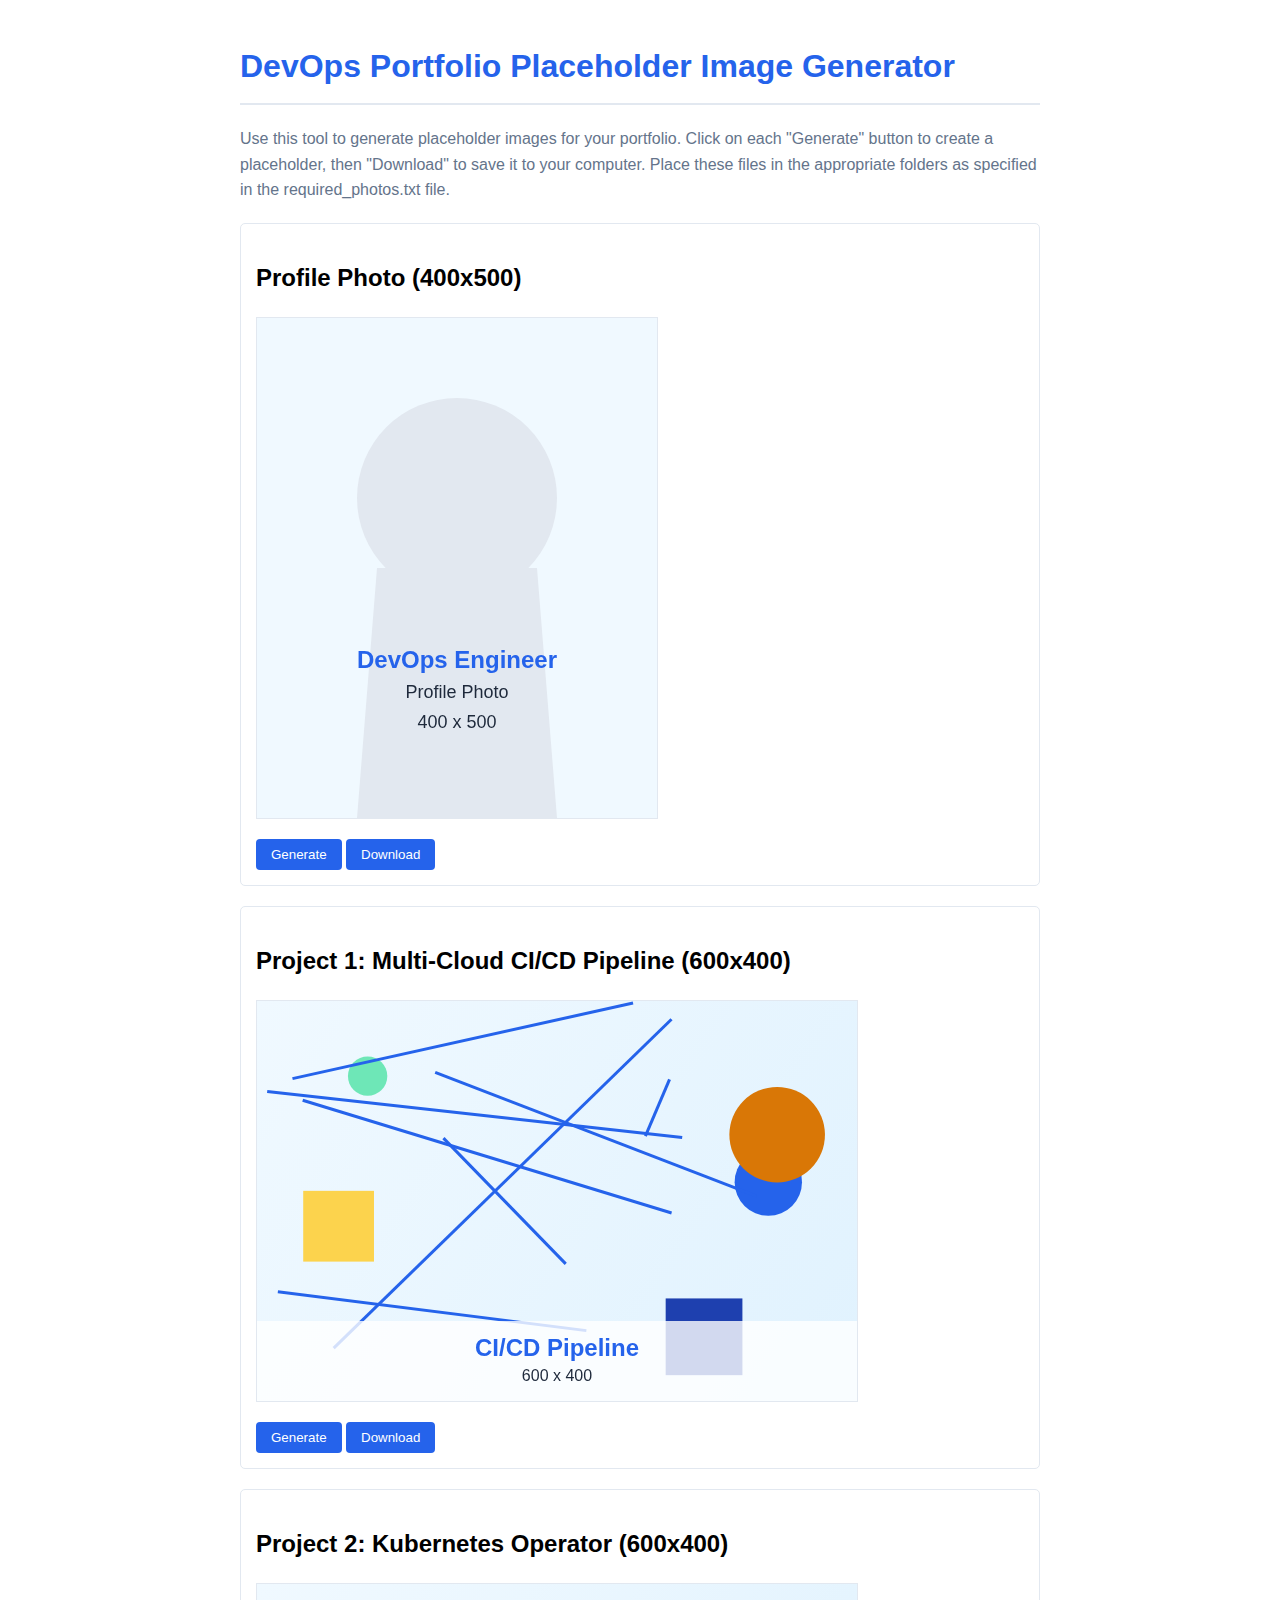
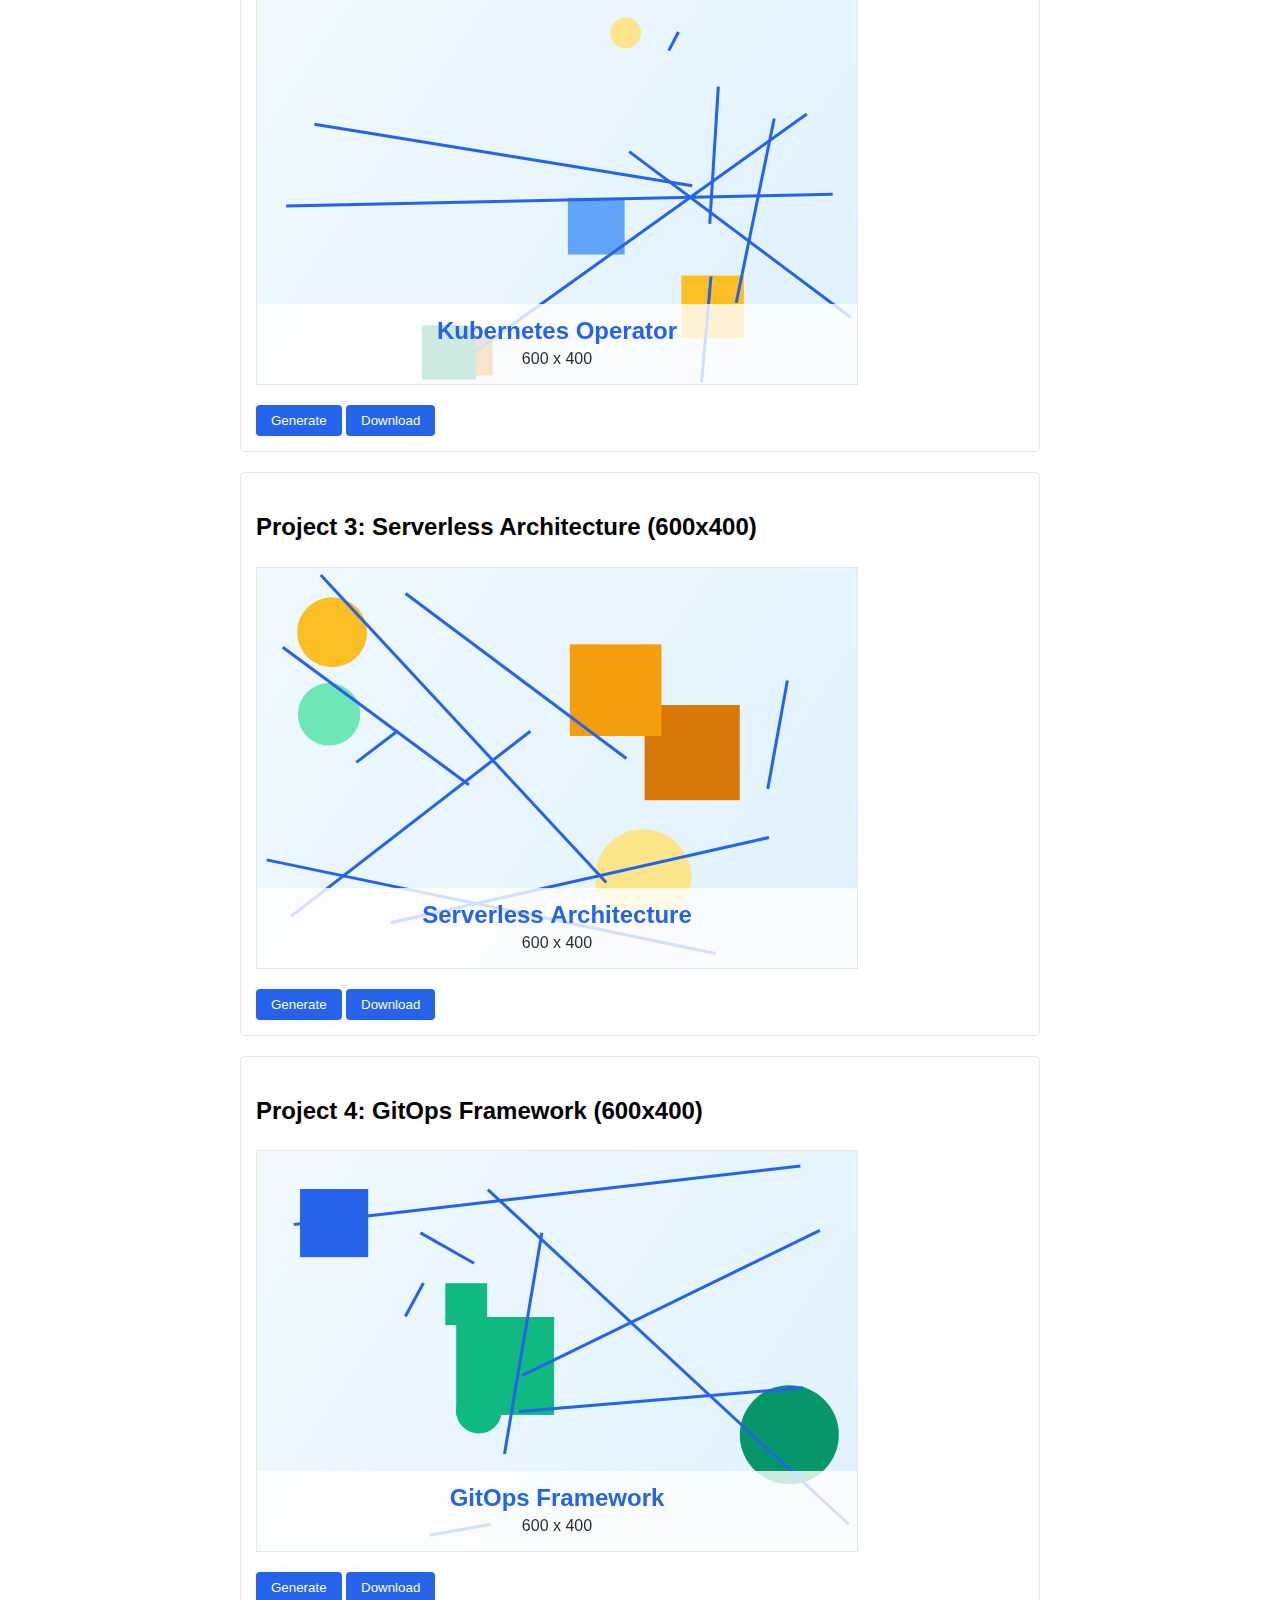
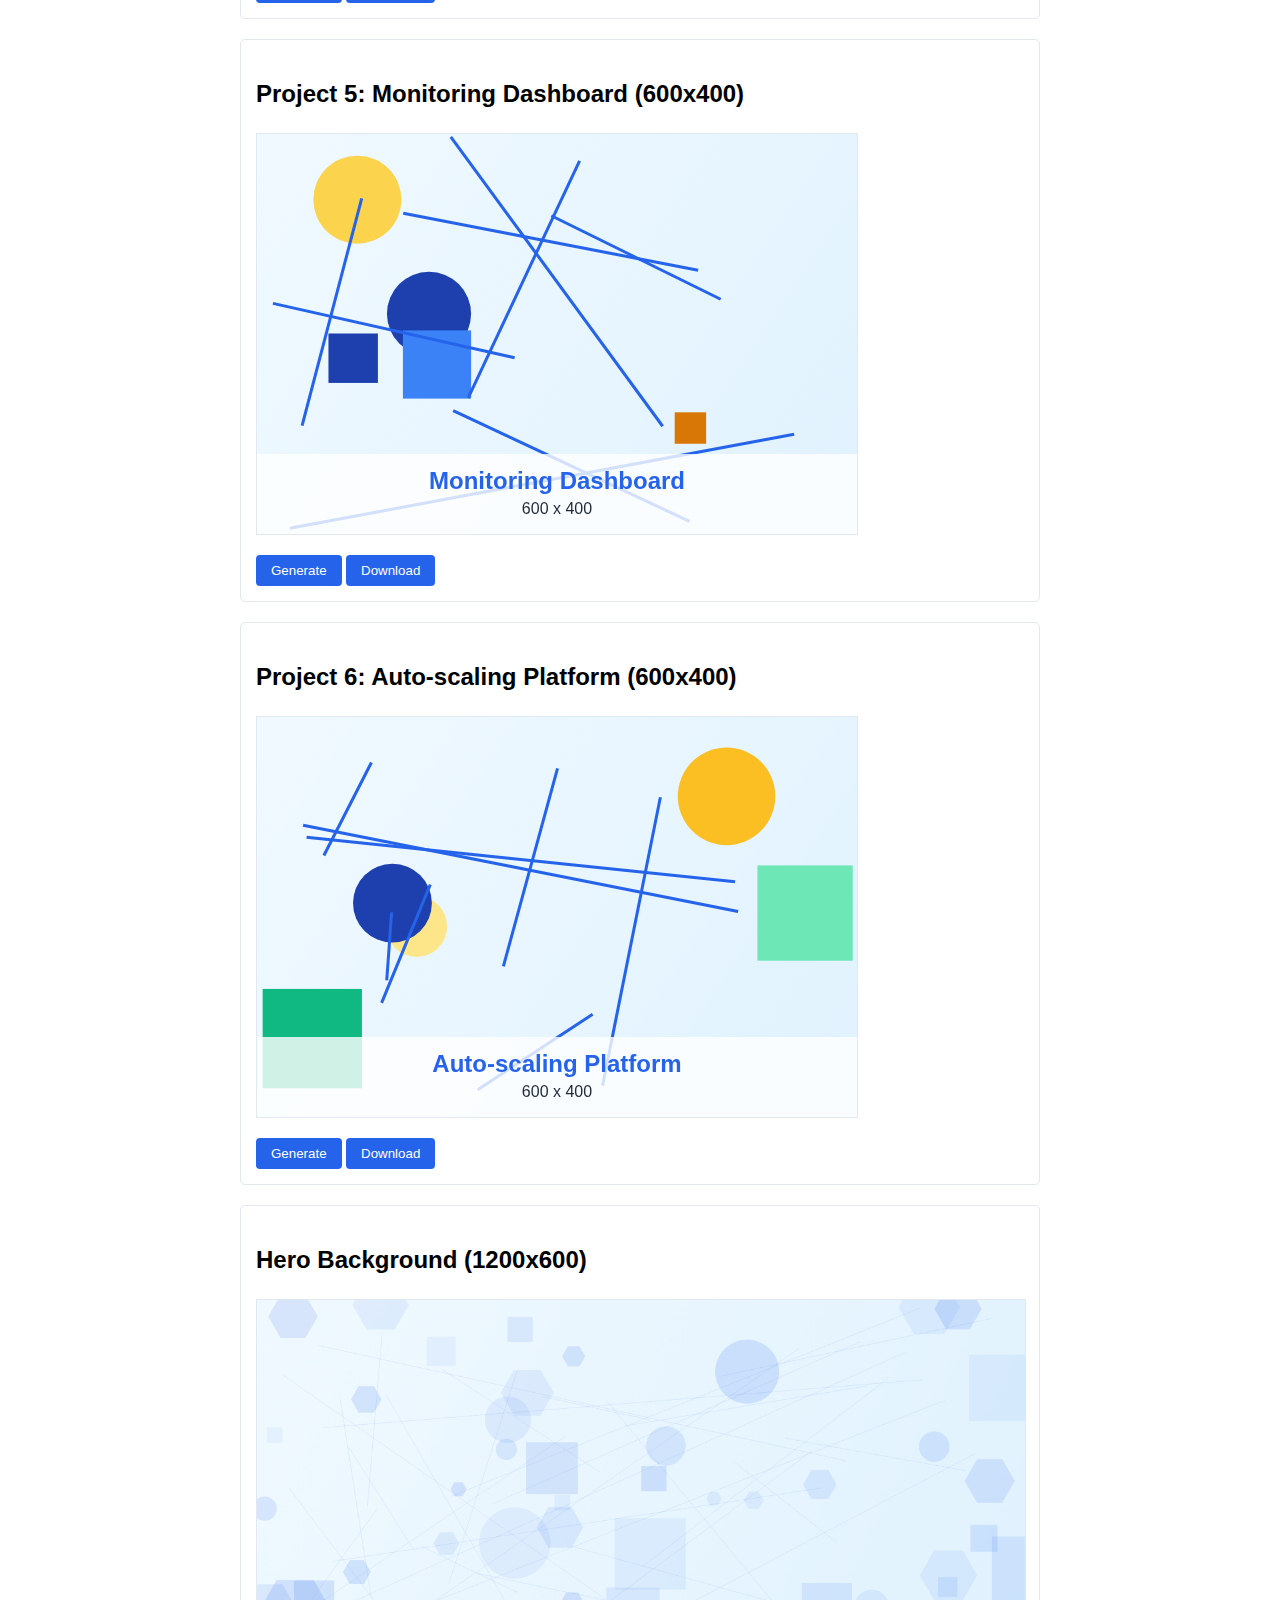
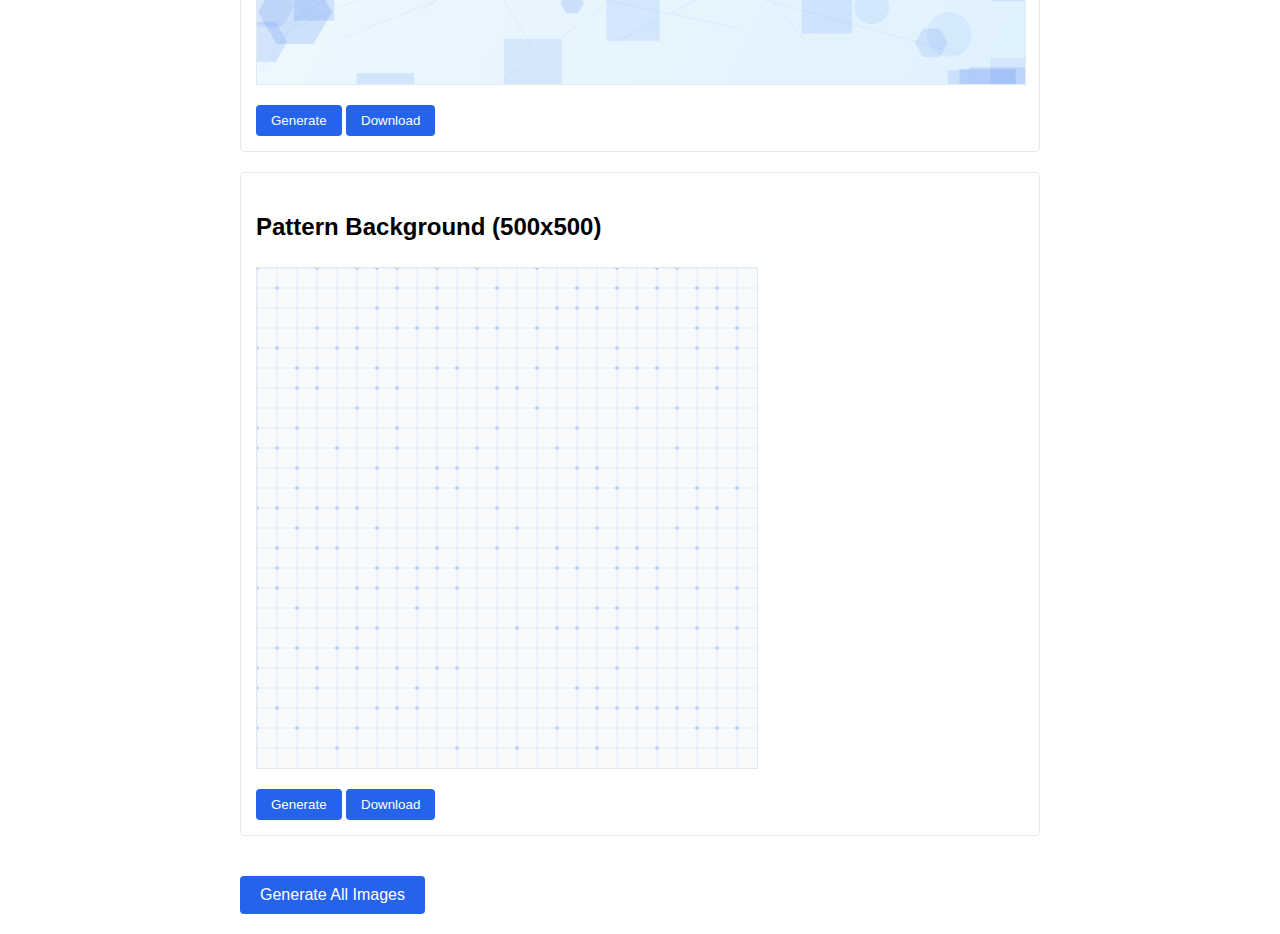
<file: generate_placeholders.html>
<!DOCTYPE html>
<html lang="en">
<head>
    <meta charset="UTF-8">
    <meta name="viewport" content="width=device-width, initial-scale=1.0">
    <title>Generate Placeholder Images</title>
    <style>
        body {
            font-family: Arial, sans-serif;
            max-width: 800px;
            margin: 0 auto;
            padding: 20px;
            line-height: 1.6;
        }
        h1 {
            color: #2563eb;
            border-bottom: 2px solid #e2e8f0;
            padding-bottom: 10px;
        }
        .image-container {
            margin: 20px 0;
            padding: 15px;
            border: 1px solid #e2e8f0;
            border-radius: 5px;
        }
        canvas {
            max-width: 100%;
            height: auto;
            display: block;
            margin-bottom: 10px;
            border: 1px solid #e2e8f0;
        }
        button {
            background-color: #2563eb;
            color: white;
            border: none;
            padding: 8px 15px;
            border-radius: 4px;
            cursor: pointer;
            margin-top: 10px;
        }
        button:hover {
            background-color: #1e40af;
        }
        .download-all {
            margin-top: 20px;
            padding: 10px 20px;
            font-size: 16px;
        }
        p {
            color: #64748b;
        }
    </style>
</head>
<body>
    <h1>DevOps Portfolio Placeholder Image Generator</h1>
    <p>Use this tool to generate placeholder images for your portfolio. Click on each "Generate" button to create a placeholder, then "Download" to save it to your computer. Place these files in the appropriate folders as specified in the required_photos.txt file.</p>
    
    <div class="image-container">
        <h2>Profile Photo (400x500)</h2>
        <canvas id="profileCanvas" width="400" height="500"></canvas>
        <button onclick="generateProfileImage()">Generate</button>
        <button onclick="downloadImage('profileCanvas', 'profile.jpg')">Download</button>
    </div>

    <div class="image-container">
        <h2>Project 1: Multi-Cloud CI/CD Pipeline (600x400)</h2>
        <canvas id="project1Canvas" width="600" height="400"></canvas>
        <button onclick="generateProjectImage('project1Canvas', 'CI/CD Pipeline')">Generate</button>
        <button onclick="downloadImage('project1Canvas', 'project1.jpg')">Download</button>
    </div>

    <div class="image-container">
        <h2>Project 2: Kubernetes Operator (600x400)</h2>
        <canvas id="project2Canvas" width="600" height="400"></canvas>
        <button onclick="generateProjectImage('project2Canvas', 'Kubernetes Operator')">Generate</button>
        <button onclick="downloadImage('project2Canvas', 'project2.jpg')">Download</button>
    </div>

    <div class="image-container">
        <h2>Project 3: Serverless Architecture (600x400)</h2>
        <canvas id="project3Canvas" width="600" height="400"></canvas>
        <button onclick="generateProjectImage('project3Canvas', 'Serverless Architecture')">Generate</button>
        <button onclick="downloadImage('project3Canvas', 'project3.jpg')">Download</button>
    </div>

    <div class="image-container">
        <h2>Project 4: GitOps Framework (600x400)</h2>
        <canvas id="project4Canvas" width="600" height="400"></canvas>
        <button onclick="generateProjectImage('project4Canvas', 'GitOps Framework')">Generate</button>
        <button onclick="downloadImage('project4Canvas', 'project4.jpg')">Download</button>
    </div>

    <div class="image-container">
        <h2>Project 5: Monitoring Dashboard (600x400)</h2>
        <canvas id="project5Canvas" width="600" height="400"></canvas>
        <button onclick="generateProjectImage('project5Canvas', 'Monitoring Dashboard')">Generate</button>
        <button onclick="downloadImage('project5Canvas', 'project5.jpg')">Download</button>
    </div>

    <div class="image-container">
        <h2>Project 6: Auto-scaling Platform (600x400)</h2>
        <canvas id="project6Canvas" width="600" height="400"></canvas>
        <button onclick="generateProjectImage('project6Canvas', 'Auto-scaling Platform')">Generate</button>
        <button onclick="downloadImage('project6Canvas', 'project6.jpg')">Download</button>
    </div>

    <div class="image-container">
        <h2>Hero Background (1200x600)</h2>
        <canvas id="heroBgCanvas" width="1200" height="600"></canvas>
        <button onclick="generateHeroBackground()">Generate</button>
        <button onclick="downloadImage('heroBgCanvas', 'hero-bg.jpg')">Download</button>
    </div>

    <div class="image-container">
        <h2>Pattern Background (500x500)</h2>
        <canvas id="patternCanvas" width="500" height="500"></canvas>
        <button onclick="generatePattern()">Generate</button>
        <button onclick="downloadImage('patternCanvas', 'pattern.jpg')">Download</button>
    </div>

    <button class="download-all" onclick="generateAll()">Generate All Images</button>

    <script>
        function getRandomColor() {
            const colors = [
                '#2563eb', '#1e40af', '#3b82f6', '#60a5fa', '#93c5fd',
                '#10b981', '#059669', '#34d399', '#6ee7b7', '#a7f3d0',
                '#f59e0b', '#d97706', '#fbbf24', '#fcd34d', '#fde68a'
            ];
            return colors[Math.floor(Math.random() * colors.length)];
        }

        function generateProfileImage() {
            const canvas = document.getElementById('profileCanvas');
            const ctx = canvas.getContext('2d');
            
            // Background
            ctx.fillStyle = '#f0f9ff';
            ctx.fillRect(0, 0, canvas.width, canvas.height);
            
            // Head shape
            ctx.fillStyle = '#e2e8f0';
            ctx.beginPath();
            ctx.arc(canvas.width/2, 180, 100, 0, Math.PI * 2);
            ctx.fill();
            
            // Body shape
            ctx.fillStyle = '#e2e8f0';
            ctx.beginPath();
            ctx.moveTo(canvas.width/2 - 80, 250);
            ctx.lineTo(canvas.width/2 + 80, 250);
            ctx.lineTo(canvas.width/2 + 100, 500);
            ctx.lineTo(canvas.width/2 - 100, 500);
            ctx.closePath();
            ctx.fill();
            
            // Text
            ctx.fillStyle = '#2563eb';
            ctx.font = 'bold 24px Arial';
            ctx.textAlign = 'center';
            ctx.fillText('DevOps Engineer', canvas.width/2, 350);
            
            ctx.fillStyle = '#1e293b';
            ctx.font = '18px Arial';
            ctx.fillText('Profile Photo', canvas.width/2, 380);
            ctx.fillText('400 x 500', canvas.width/2, 410);
        }

        function generateProjectImage(canvasId, projectName) {
            const canvas = document.getElementById(canvasId);
            const ctx = canvas.getContext('2d');
            
            // Background
            const gradient = ctx.createLinearGradient(0, 0, canvas.width, canvas.height);
            gradient.addColorStop(0, '#f0f9ff');
            gradient.addColorStop(1, '#e0f2fe');
            ctx.fillStyle = gradient;
            ctx.fillRect(0, 0, canvas.width, canvas.height);
            
            // Draw some shapes to represent a project
            for (let i = 0; i < 5; i++) {
                ctx.fillStyle = getRandomColor();
                const size = 30 + Math.random() * 70;
                const x = Math.random() * (canvas.width - size);
                const y = Math.random() * (canvas.height - size);
                
                if (Math.random() > 0.5) {
                    ctx.beginPath();
                    ctx.arc(x + size/2, y + size/2, size/2, 0, Math.PI * 2);
                    ctx.fill();
                } else {
                    ctx.fillRect(x, y, size, size);
                }
            }
            
            // Add some lines to represent connections
            ctx.strokeStyle = '#2563eb';
            ctx.lineWidth = 3;
            for (let i = 0; i < 8; i++) {
                ctx.beginPath();
                ctx.moveTo(Math.random() * canvas.width, Math.random() * canvas.height);
                ctx.lineTo(Math.random() * canvas.width, Math.random() * canvas.height);
                ctx.stroke();
            }
            
            // Add text overlay
            ctx.fillStyle = 'rgba(255, 255, 255, 0.8)';
            ctx.fillRect(0, canvas.height - 80, canvas.width, 80);
            
            ctx.fillStyle = '#2563eb';
            ctx.font = 'bold 24px Arial';
            ctx.textAlign = 'center';
            ctx.fillText(projectName, canvas.width/2, canvas.height - 45);
            
            ctx.fillStyle = '#1e293b';
            ctx.font = '16px Arial';
            ctx.fillText('600 x 400', canvas.width/2, canvas.height - 20);
        }

        function generateHeroBackground() {
            const canvas = document.getElementById('heroBgCanvas');
            const ctx = canvas.getContext('2d');
            
            // Background gradient
            const gradient = ctx.createLinearGradient(0, 0, canvas.width, canvas.height);
            gradient.addColorStop(0, '#f0f9ff');
            gradient.addColorStop(1, '#e0f2fe');
            ctx.fillStyle = gradient;
            ctx.fillRect(0, 0, canvas.width, canvas.height);
            
            // Add some tech-related patterns
            for (let i = 0; i < 50; i++) {
                ctx.fillStyle = `rgba(37, 99, 235, ${Math.random() * 0.1 + 0.05})`;
                const size = 20 + Math.random() * 100;
                const x = Math.random() * canvas.width;
                const y = Math.random() * canvas.height;
                
                if (Math.random() > 0.7) {
                    // Circles
                    ctx.beginPath();
                    ctx.arc(x, y, size/2, 0, Math.PI * 2);
                    ctx.fill();
                } else if (Math.random() > 0.5) {
                    // Squares
                    ctx.fillRect(x, y, size, size);
                } else {
                    // Hexagons
                    drawHexagon(ctx, x, y, size/2);
                }
            }
            
            // Add some connecting lines
            ctx.strokeStyle = 'rgba(37, 99, 235, 0.1)';
            ctx.lineWidth = 1;
            for (let i = 0; i < 30; i++) {
                ctx.beginPath();
                ctx.moveTo(Math.random() * canvas.width, Math.random() * canvas.height);
                ctx.lineTo(Math.random() * canvas.width, Math.random() * canvas.height);
                ctx.stroke();
            }
        }

        function drawHexagon(ctx, x, y, size) {
            ctx.beginPath();
            for (let i = 0; i < 6; i++) {
                const angle = (Math.PI / 3) * i;
                const hx = x + size * Math.cos(angle);
                const hy = y + size * Math.sin(angle);
                if (i === 0) {
                    ctx.moveTo(hx, hy);
                } else {
                    ctx.lineTo(hx, hy);
                }
            }
            ctx.closePath();
            ctx.fill();
        }

        function generatePattern() {
            const canvas = document.getElementById('patternCanvas');
            const ctx = canvas.getContext('2d');
            
            // Background
            ctx.fillStyle = '#f8fafc';
            ctx.fillRect(0, 0, canvas.width, canvas.height);
            
            // Create a subtle pattern
            const patternSize = 20;
            ctx.strokeStyle = 'rgba(37, 99, 235, 0.1)';
            ctx.lineWidth = 1;
            
            // Horizontal lines
            for (let y = 0; y < canvas.height; y += patternSize) {
                ctx.beginPath();
                ctx.moveTo(0, y);
                ctx.lineTo(canvas.width, y);
                ctx.stroke();
            }
            
            // Vertical lines
            for (let x = 0; x < canvas.width; x += patternSize) {
                ctx.beginPath();
                ctx.moveTo(x, 0);
                ctx.lineTo(x, canvas.height);
                ctx.stroke();
            }
            
            // Add some dots at intersections
            ctx.fillStyle = 'rgba(37, 99, 235, 0.2)';
            for (let x = 0; x < canvas.width; x += patternSize) {
                for (let y = 0; y < canvas.height; y += patternSize) {
                    if (Math.random() > 0.7) {
                        ctx.beginPath();
                        ctx.arc(x, y, 2, 0, Math.PI * 2);
                        ctx.fill();
                    }
                }
            }
        }

        function downloadImage(canvasId, filename) {
            const canvas = document.getElementById(canvasId);
            const link = document.createElement('a');
            link.download = filename;
            link.href = canvas.toDataURL('image/jpeg', 0.8);
            link.click();
        }

        function generateAll() {
            generateProfileImage();
            generateProjectImage('project1Canvas', 'CI/CD Pipeline');
            generateProjectImage('project2Canvas', 'Kubernetes Operator');
            generateProjectImage('project3Canvas', 'Serverless Architecture');
            generateProjectImage('project4Canvas', 'GitOps Framework');
            generateProjectImage('project5Canvas', 'Monitoring Dashboard');
            generateProjectImage('project6Canvas', 'Auto-scaling Platform');
            generateHeroBackground();
            generatePattern();
        }

        // Generate all images when page loads
        window.onload = generateAll;
    </script>
</body>
</html>
</file>
